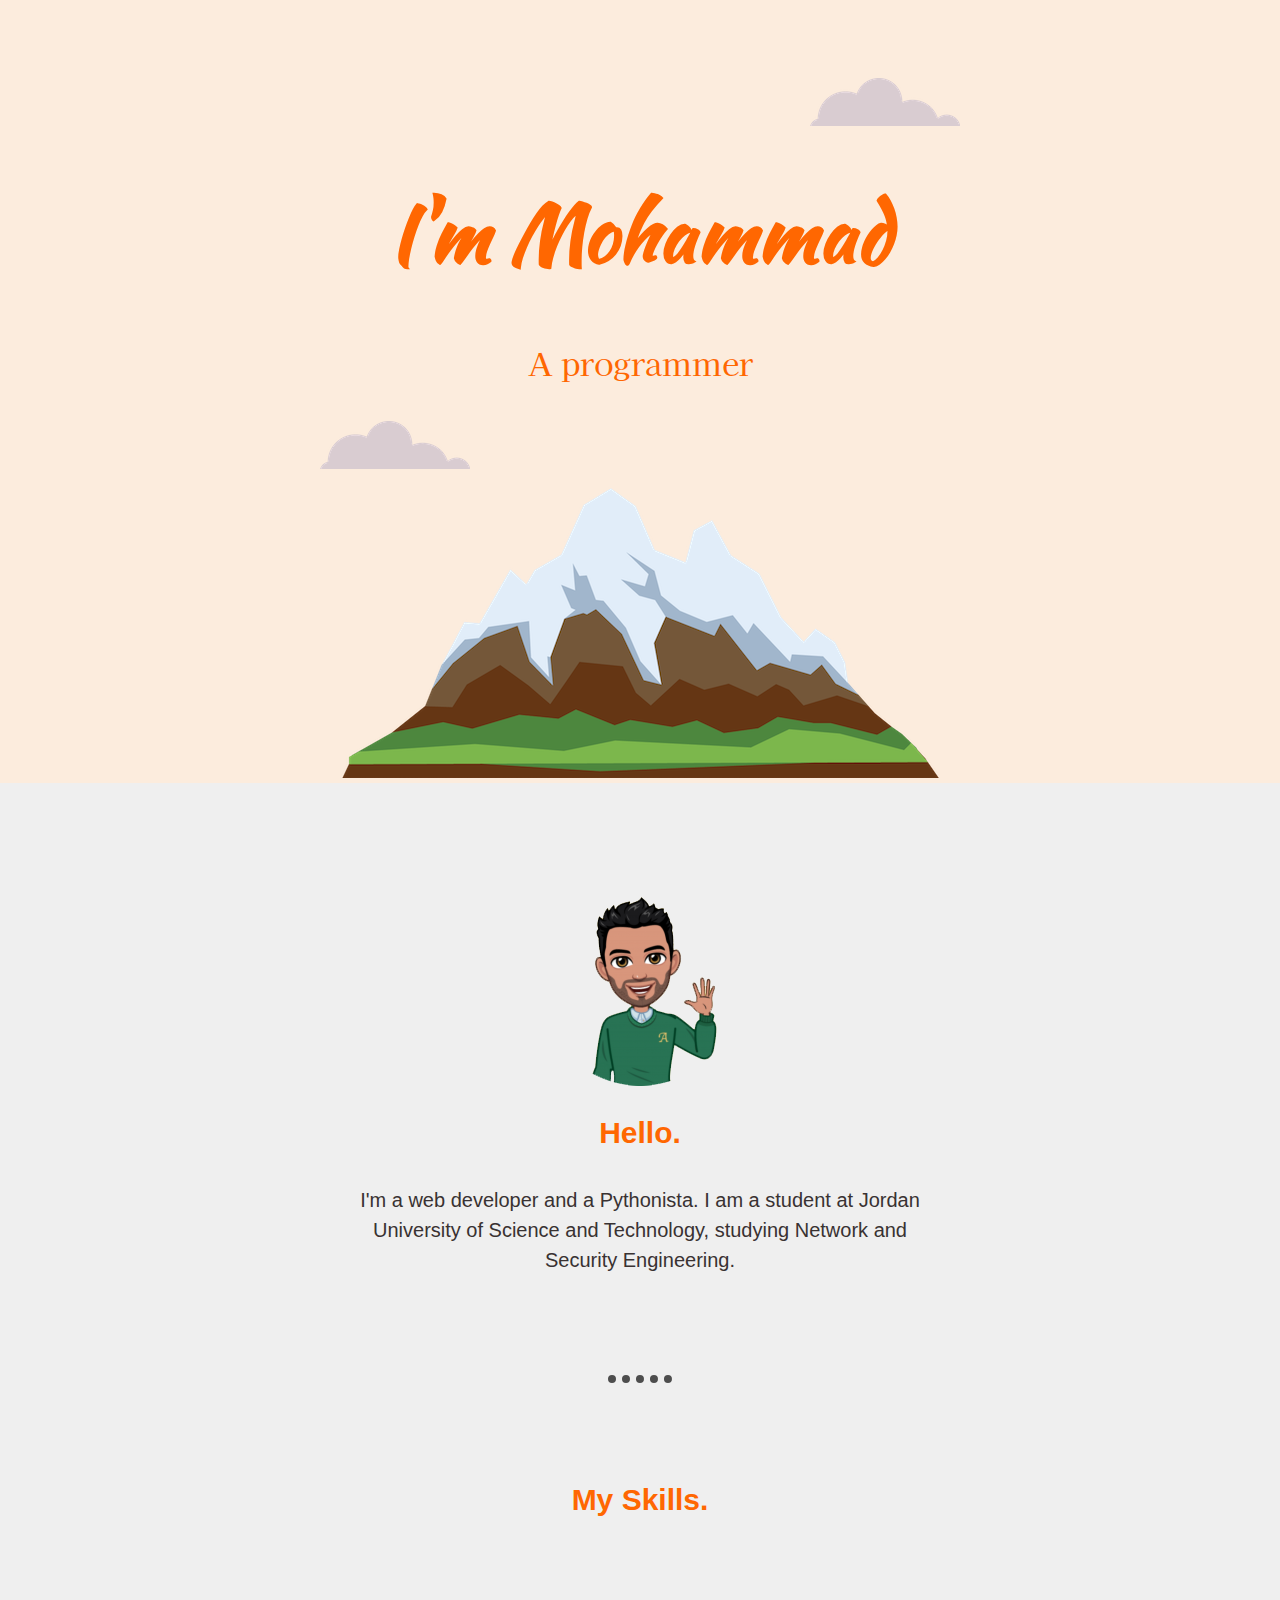
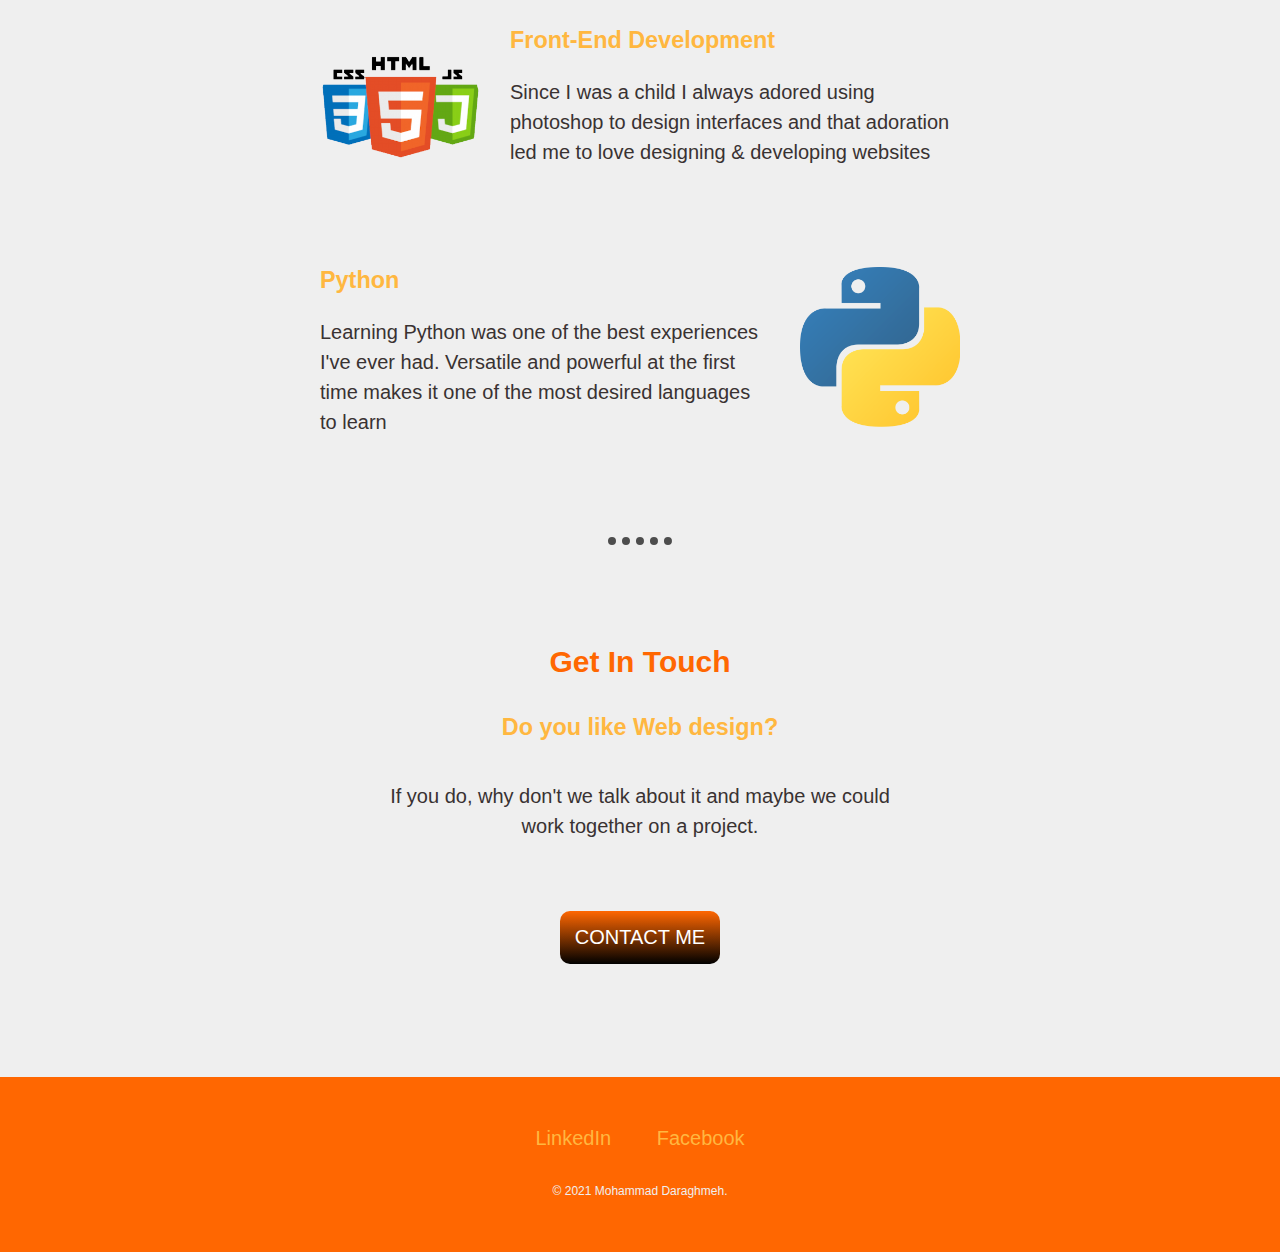
<file: index.html>
<!DOCTYPE html>
<html lang="en">
<head>
    <meta charset="UTF-8">
    
    <link rel="stylesheet" href="css/styles.css">
    <link rel="icon" href="Resources/favicon.ico">
    <link href="https://fonts.googleapis.com/css2?family=Kaisei+HarunoUmi:wght@700&family=Lobster&display=swap" rel="stylesheet">
    <link href="https://fonts.googleapis.com/css2?family=Kaushan+Script&display=swap" rel="stylesheet">
    <title>Mohammad Daraghmeh</title>
</head>
<body>
    <div class="Top_Container">
        <img class ="First_Cloud"src="images/cloud.png" alt="cloud">
        <h1>I'm Mohammad</h1>
        <h2 class="Profession">A programmer</h2>
        <img class="Second_Cloud" src="images/cloud.png" alt="cloud">
        <img src="images/mountain.png" alt="mountain">
    </div>
    <div class="middle-container">
        <div class="profile">
          <img src="images/Avatar_Small.png" alt="My Avatar">
          <h2>Hello.</h2>
          <p class="intro">I'm a web developer and a Pythonista. I am a student at Jordan University of Science and Technology, studying Network and Security Engineering.</p>
        </div>
        <hr>
        <div class="skills">
          <h2>My Skills.</h2>
          <div class="skill-row">
            <img class="Front-End" src="images/Front-End.png" alt="Front-End Development">
            <h3>Front-End Development</h3>
            <p>Since I was a child I always adored using photoshop to design interfaces and that adoration led me to love designing & developing websites</p>
          </div>
          <div class="skill-row">
            <img class="Python" src="images/Python.png" alt="Python">
            <h3>Python</h3>
            <p>Learning Python was one of the best experiences I've ever had. Versatile and powerful at the first time makes it one of the most desired languages to learn</p>
          </div>
        </div>
        <hr>
        <div class="contact-me">
          <h2>Get In Touch</h2>
          <h3>Do you like Web design?</h3>
          <p class="Interest">If you do, why don't we talk about it and maybe we could work together on a project.</p>
          <a class="btn" href="mailto:mohammad.daragmeh2002@email.com">CONTACT ME</a>
        </div>
      </div>
      
      
      <div class="bottom-container">
        <a class="footer-link" href="https://www.linkedin.com/in/mohammaddaragmeh/">LinkedIn</a>
        <a class="footer-link" href="https://www.facebook.com/mohammad.daragmeh.3762/">Facebook</a>
        <p class="Copyright">© 2021 Mohammad Daraghmeh.</p>
      </div>
      
    
    </div>
</body>
</html>
</file>
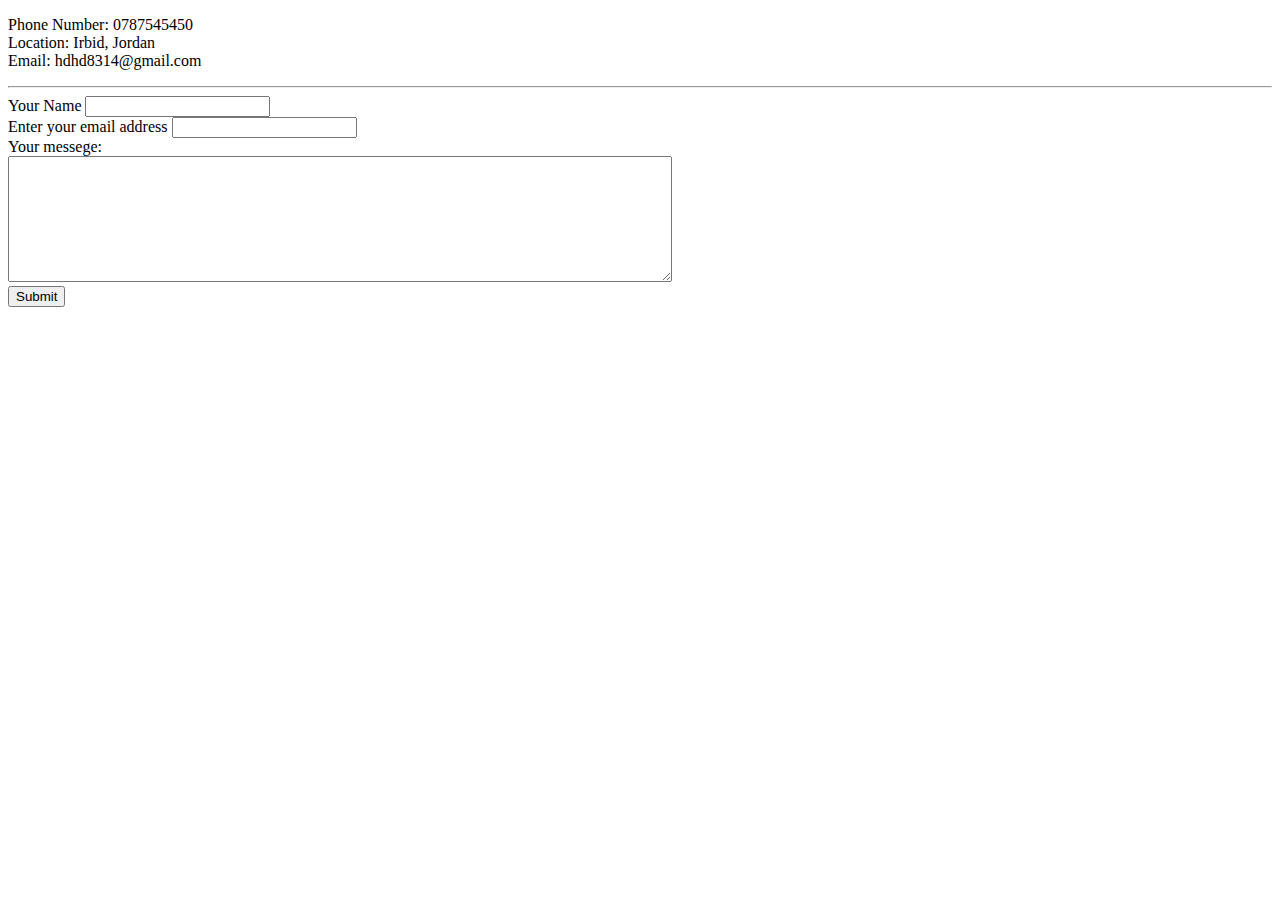
<file: Contact_Me.html>
<!DOCTYPE html>
<html lang="en">
<head>
    <meta charset="UTF-8">
    
    <title>Contact Me</title>
</head>
<body>
    <p>
        Phone Number: 0787545450 <br>
        Location: Irbid, Jordan <br>
        Email: hdhd8314@gmail.com
    </p>
    <hr>

    <form class=""action="mailto:hdhd8314@gmail.com" method="post" enctype="text/plain">
        <label>Your Name</label>
        <input type ="text" name="YourName">
        <br>
        <label>Enter your email address</label>
        <input type="email" name="YourEmail">  <br>
        <label>Your messege:</label> <br>
        <textarea name ="YourMessege" rows = "8" cols ="80" ></textarea> <br>
        <input type="submit"> 
    </form>
</body>
</html>
</file>
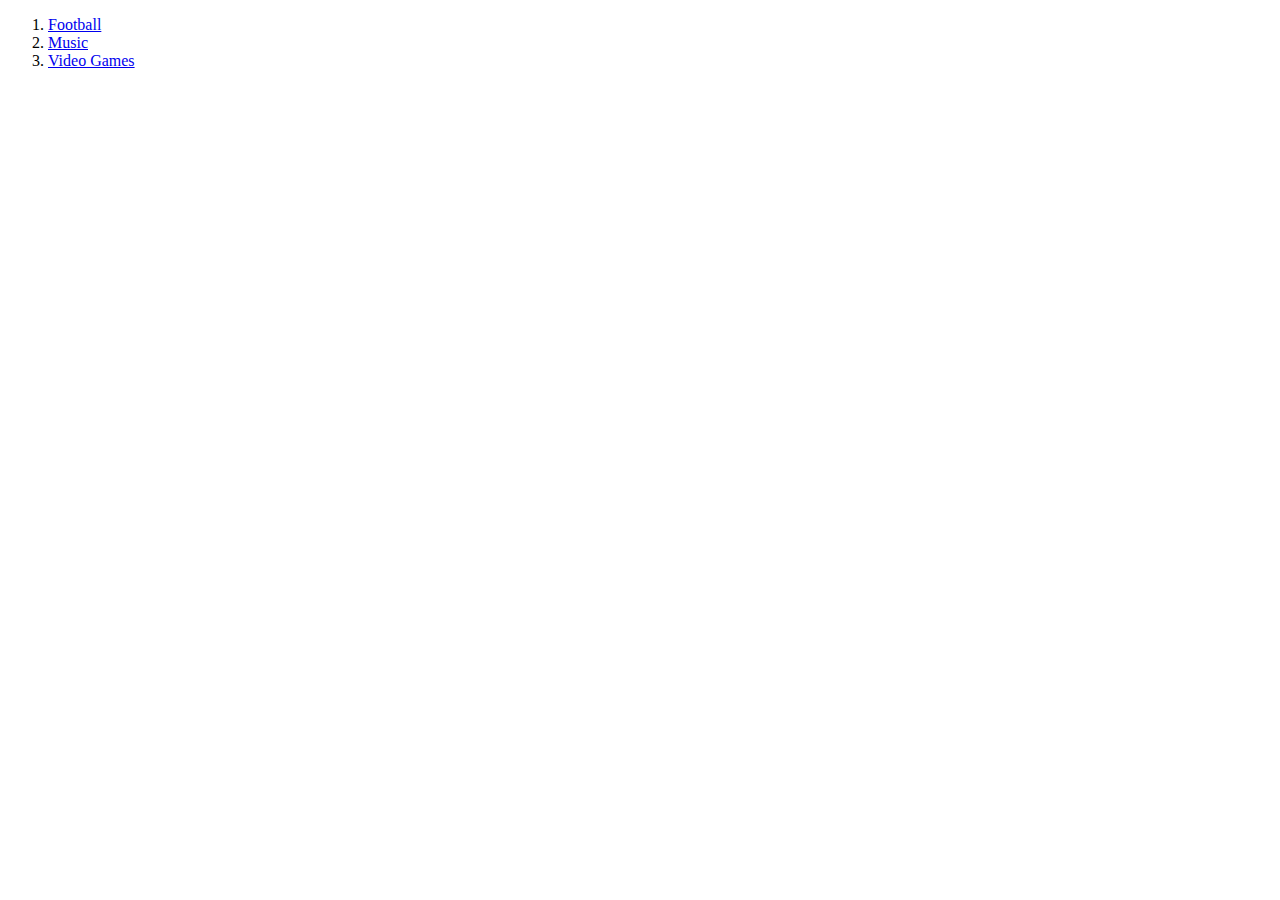
<file: Hobbies.html>
<!DOCTYPE html>
<html lang="en">
<head>
    <meta charset="UTF-8">
   
    <title>Hobbies</title>
</head>
<body>
    <ol>
        <li><a href="https://www.marca.com/en/">Football</a></li>
        <li><a href="https://open.spotify.com/playlist/30Gh7qafBsBikIqgy86bRe?si=f3ff7d248049487b">Music</a></li>
        <li><a href= "https://www.polygon.com/">Video Games</a></li>
    </ol>
</body>
</html>
</file>
<file: css/styles.css>
body{
    margin: 0px;
    text-align:center;
    font-family: Verdana, Geneva, Tahoma, sans-serif;
    margin: 0;
    font-size: 125%;
    color:#393232;
    background-color: #EFEFEF;
    
    
}
h1{
    font-size: 5rem;
    font-family: 'Kaushan Script', cursive;
    margin: 50px auto 0 auto;
    color:#FF6701;
    line-height: 2;
    
/*    color:#E0C5DB;

*/

}
p{
    line-height: 1.5;
}
h2{
    color:#FF6701;
    padding-bottom: 10px;

}
h3{
    color:#FFB740;
}
a{
    color:#FFB740;
    font-family: Verdana, Geneva, Tahoma, sans-serif;
    margin: 10px 20px;
    text-decoration: none;
}
a:hover{
    color:#EFEFEF;
}
.Profession{
    font-family: 'Kaisei HarunoUmi', serif;
    font-size: 2rem;
    font-weight: normal;
}
.Top_Container{
    background-color:#FCECDD;
    /*background-color: #BCFFB9;*/
    position:relative;
    padding-top:8%;
}

.Second_Cloud{
    position:absolute;
    left:25%;
    
}
.First_Cloud{
position:absolute;
right:25%;
top:10%;
    
}
.skill-row{
    width:50%;
    margin:100px auto 100px auto;
    text-align: left;
    /*line-height: 1.5;*/
}
.Front-End{
    width: 25%;
    float:left;
    margin-right:30px;
}
.Python{
    width: 25%;
    float: right;
    margin-left: 30px;
}
hr{
    width: 5%;
    border-style: none;
    border-top-style: dotted;
    border-top-width: 8px;
   border-color: #4D4D4D;
   margin: 100px auto;
}
.bottom-container{
    background-color:#FF6701;
    padding: 50px 0 20px;
    
}
.middle-container{
    margin: 8% 0;
}
/*.btn {
    -webkit-border-radius: 10px;
    -moz-border-radius: 10px;
    border-radius: 10px;
    color: #FFFFFF;
    font-family: Helvetica;
    font-size: 20px;
    font-weight: 100;
    padding: 15px;
    background-color: #FF6701;
    text-decoration: none;
    display: inline-block;
    cursor: pointer;
    text-align: center;
 }
 .btn:hover {
    background: #4D4D4D;
    border: solid #337FED 1px;
    -webkit-border-radius: 20px;
    -moz-border-radius: 20px;
    border-radius: 20px;
    text-decoration: none;
 }
 */
 .btn {
    background: #FF6701;
    background-image: -webkit-linear-gradient(top, #FF6701, #000000);
    background-image: -moz-linear-gradient(top, #FF6701, #000000);
    background-image: -ms-linear-gradient(top, #FF6701, #000000);
    background-image: -o-linear-gradient(top, #FF6701, #000000);
    background-image: -webkit-gradient(to bottom, #FF6701, #000000);
    -webkit-border-radius: 10px;
    -moz-border-radius: 10px;
    border-radius: 10px;
    color: #FFFFFF;
    font-family: Verdana, Geneva, Tahoma, sans-serif;
    font-size: 20px;
    font-weight: 100;
    padding: 15px;
    text-decoration: none;
    display: inline-block;
    cursor: pointer;
    text-align: center;
 }
 
 .btn:hover {
    
    background: #000000;
    background-image: -webkit-linear-gradient(top, #000000, #FF6701);
    background-image: -moz-linear-gradient(top, #000000, #FF6701);
    background-image: -ms-linear-gradient(top, #000000, #FF6701);
    background-image: -o-linear-gradient(top, #000000, #FF6701);
    background-image: -webkit-gradient(to bottom, #000000, #FF6701);
    -webkit-border-radius: 10px;
    -moz-border-radius: 10px;
    border-radius: 10px;
    text-decoration: none;
 }
 .intro{
     width:45%;
     margin:auto;
 }
 .Interest{
     width: 40%;
     margin: 40px auto 60px;
 }
 .Copyright{
     color:#EFEFEF;
     font-size: 0.75rem;
     padding: 20px 0;
 }
</file>
